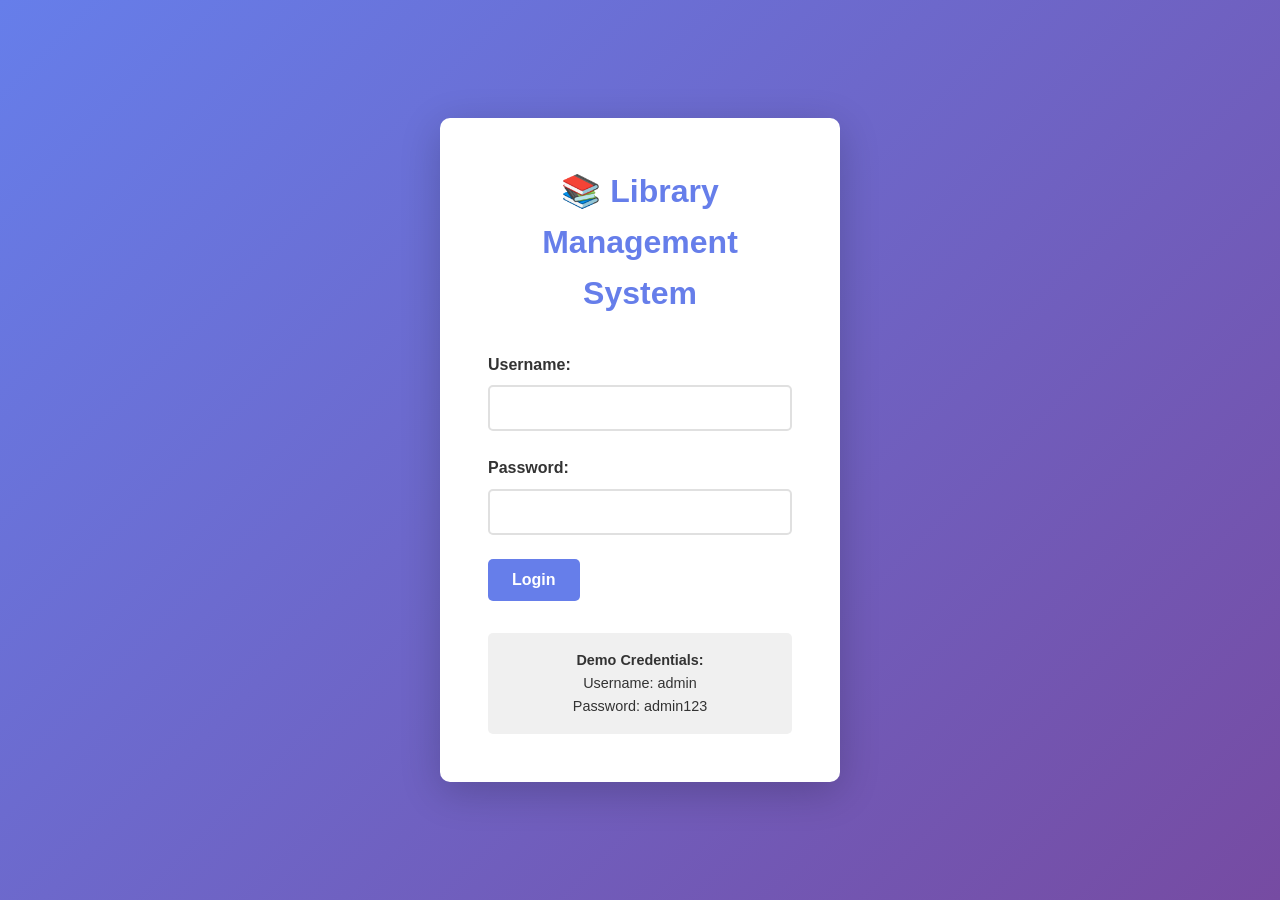
<file: src/main/webapp/index.html>
<!DOCTYPE html>
<html lang="en">
<head>
    <meta charset="UTF-8">
    <meta name="viewport" content="width=device-width, initial-scale=1.0">
    <title>Library Management System - Login</title>
    <link rel="stylesheet" href="style.css">
</head>
<body>
    <div class="login-container">
        <div class="login-box">
            <h1>📚 Library Management System</h1>
            <form action="login" method="POST" onsubmit="return validateLoginForm(event)">
                <div class="form-group">
                    <label for="username">Username:</label>
                    <input type="text" id="username" name="username" required>
                </div>
                <div class="form-group">
                    <label for="password">Password:</label>
                    <input type="password" id="password" name="password" required>
                </div>
                <button type="submit" class="btn btn-primary">Login</button>
            </form>
            <p class="login-info">
                <strong>Demo Credentials:</strong><br>
                Username: admin<br>
                Password: admin123
            </p>
        </div>
    </div>

    <script>
        function validateLoginForm(event) {
            const username = document.getElementById('username').value.trim();
            const password = document.getElementById('password').value.trim();

            if (username === '' || password === '') {
                alert('Please fill in all fields!');
                event.preventDefault();
                return false;
            }
            return true;
        }
    </script>
</body>
</html>
</file>
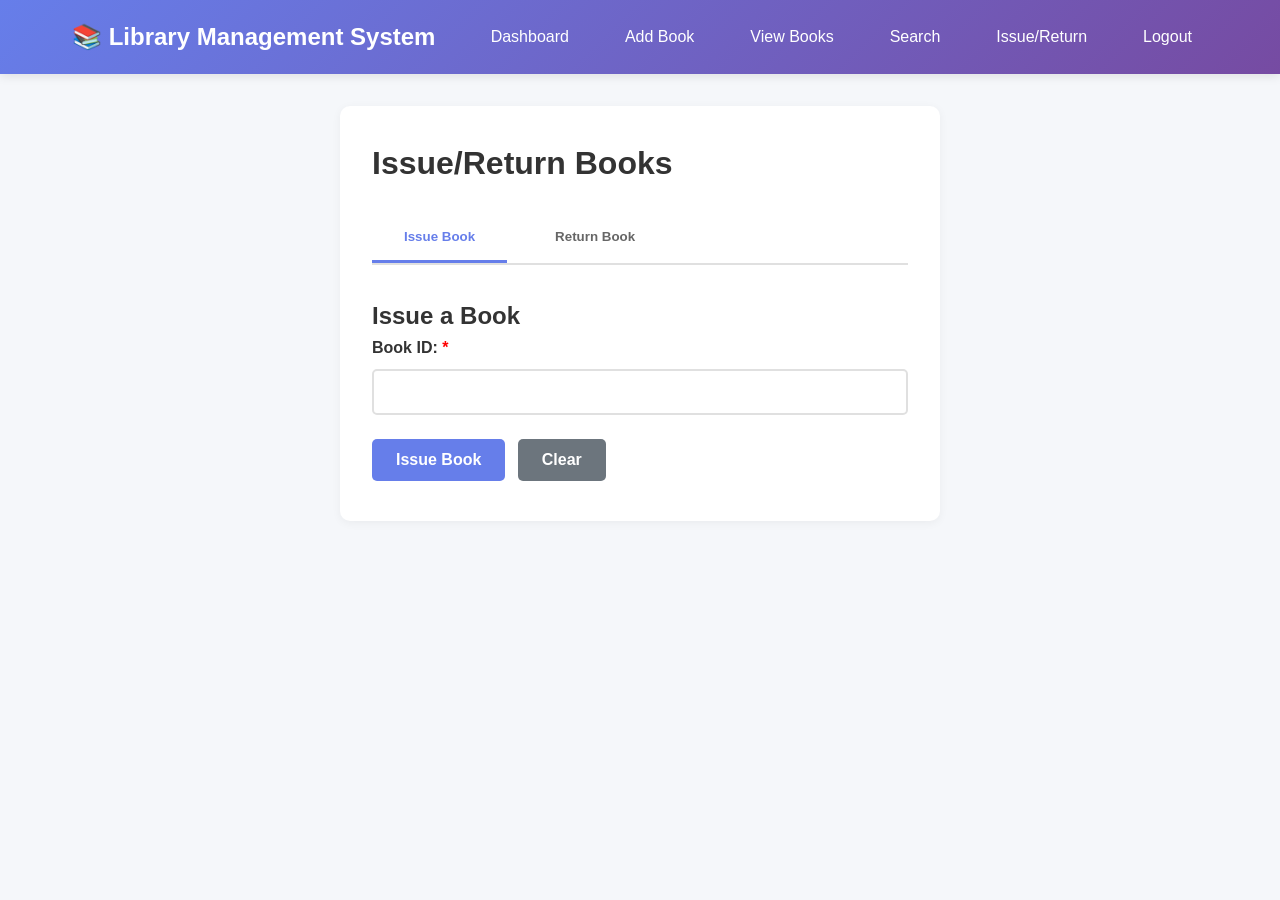
<file: src/main/webapp/issue-return-book.html>
<!DOCTYPE html>
<html lang="en">
<head>
    <meta charset="UTF-8">
    <meta name="viewport" content="width=device-width, initial-scale=1.0">
    <title>Issue/Return Books - Library Management System</title>
    <link rel="stylesheet" href="style.css">
</head>
<body>
    <nav class="navbar">
        <div class="nav-container">
            <h2>📚 Library Management System</h2>
            <div class="nav-links">
                <a href="dashboard.html">Dashboard</a>
                <a href="add-book.html">Add Book</a>
                <a href="view-books.html">View Books</a>
                <a href="search-book.html">Search</a>
                <a href="issue-return-book.html">Issue/Return</a>
                <a href="logout">Logout</a>
            </div>
        </div>
    </nav>

    <div class="container">
        <div class="form-container">
            <h1>Issue/Return Books</h1>

            <div class="tabs">
                <button class="tab-button active" onclick="switchTab('issue')">Issue Book</button>
                <button class="tab-button" onclick="switchTab('return')">Return Book</button>
            </div>

            <!-- Issue Book Tab -->
            <div id="issueTab" class="tab-content">
                <h2>Issue a Book</h2>
                <form id="issueForm" onsubmit="return issueBook(event)">
                    <div class="form-group">
                        <label for="issueBookId">Book ID: <span class="required">*</span></label>
                        <input type="number" id="issueBookId" name="issueBookId" required>
                    </div>
                    <button type="submit" class="btn btn-primary">Issue Book</button>
                    <button type="reset" class="btn btn-secondary">Clear</button>
                </form>
                <div id="issueMessage" class="message"></div>
            </div>

            <!-- Return Book Tab -->
            <div id="returnTab" class="tab-content" style="display: none;">
                <h2>Return a Book</h2>
                <form id="returnForm" onsubmit="return returnBook(event)">
                    <div class="form-group">
                        <label for="returnBookId">Book ID: <span class="required">*</span></label>
                        <input type="number" id="returnBookId" name="returnBookId" required>
                    </div>
                    <button type="submit" class="btn btn-primary">Return Book</button>
                    <button type="reset" class="btn btn-secondary">Clear</button>
                </form>
                <div id="returnMessage" class="message"></div>
            </div>
        </div>
    </div>

    <script src="script.js"></script>
    <script>
        function switchTab(tabName) {
            // Hide all tabs
            document.getElementById('issueTab').style.display = 'none';
            document.getElementById('returnTab').style.display = 'none';

            // Remove active class from all buttons
            document.querySelectorAll('.tab-button').forEach(btn => {
                btn.classList.remove('active');
            });

            // Show selected tab
            if (tabName === 'issue') {
                document.getElementById('issueTab').style.display = 'block';
                event.target.classList.add('active');
            } else {
                document.getElementById('returnTab').style.display = 'block';
                event.target.classList.add('active');
            }
        }

        function issueBook(event) {
            event.preventDefault();

            const bookId = document.getElementById('issueBookId').value.trim();

            if (!bookId) {
                showIssueMessage('Please enter a book ID!', 'error');
                return false;
            }

            const formData = new URLSearchParams();
            formData.append('action', 'issue');
            formData.append('id', bookId);

            fetch('api/books', {
                method: 'POST',
                headers: { 'Content-Type': 'application/x-www-form-urlencoded' },
                body: formData
            })
            .then(response => {
                console.log('Response status:', response.status, 'Content-Type:', response.headers.get('content-type'));
                
                if (response.status === 401) {
                    alert('Session expired. Please login again.');
                    window.location.href = 'index.html';
                    return null;
                }
                
                if (!response.ok) {
                    throw new Error(`HTTP error! status: ${response.status}`);
                }
                
                const contentType = response.headers.get('content-type');
                if (!contentType || !contentType.includes('application/json')) {
                    throw new Error('Response is not JSON. Received: ' + contentType);
                }
                
                return response.json();
            })
            .then(data => {
                if (data === null) return;
                
                if (data.success) {
                    showIssueMessage(data.message, 'success');
                    document.getElementById('issueForm').reset();
                } else {
                    showIssueMessage(data.message || data.error, 'error');
                }
            })
            .catch(error => {
                console.error('Fetch error:', error);
                showIssueMessage('Error: ' + error.message, 'error');
            });

            return false;
        }

        function returnBook(event) {
            event.preventDefault();

            const bookId = document.getElementById('returnBookId').value.trim();

            if (!bookId) {
                showReturnMessage('Please enter a book ID!', 'error');
                return false;
            }

            const formData = new URLSearchParams();
            formData.append('action', 'return');
            formData.append('id', bookId);

            fetch('api/books', {
                method: 'POST',
                headers: { 'Content-Type': 'application/x-www-form-urlencoded' },
                body: formData
            })
            .then(response => {
                console.log('Response status:', response.status, 'Content-Type:', response.headers.get('content-type'));
                
                if (response.status === 401) {
                    alert('Session expired. Please login again.');
                    window.location.href = 'index.html';
                    return null;
                }
                
                if (!response.ok) {
                    throw new Error(`HTTP error! status: ${response.status}`);
                }
                
                const contentType = response.headers.get('content-type');
                if (!contentType || !contentType.includes('application/json')) {
                    throw new Error('Response is not JSON. Received: ' + contentType);
                }
                
                return response.json();
            })
            .then(data => {
                if (data === null) return; // Session error already handled
                
                if (data.success) {
                    showReturnMessage(data.message, 'success');
                    document.getElementById('returnForm').reset();
                } else {
                    showReturnMessage(data.message || data.error, 'error');
                }
            })
            .catch(error => {
                console.error('Fetch error:', error);
                showReturnMessage('Error: ' + error.message, 'error');
            });

            return false;
        }

        function showIssueMessage(message, type) {
            const messageDiv = document.getElementById('issueMessage');
            messageDiv.textContent = message;
            messageDiv.className = 'message ' + type;
            messageDiv.style.display = 'block';

            if (type === 'success') {
                setTimeout(() => {
                    messageDiv.style.display = 'none';
                }, 3000);
            }
        }

        function showReturnMessage(message, type) {
            const messageDiv = document.getElementById('returnMessage');
            messageDiv.textContent = message;
            messageDiv.className = 'message ' + type;
            messageDiv.style.display = 'block';

            if (type === 'success') {
                setTimeout(() => {
                    messageDiv.style.display = 'none';
                }, 3000);
            }
        }
    </script>
</body>
</html>
</file>
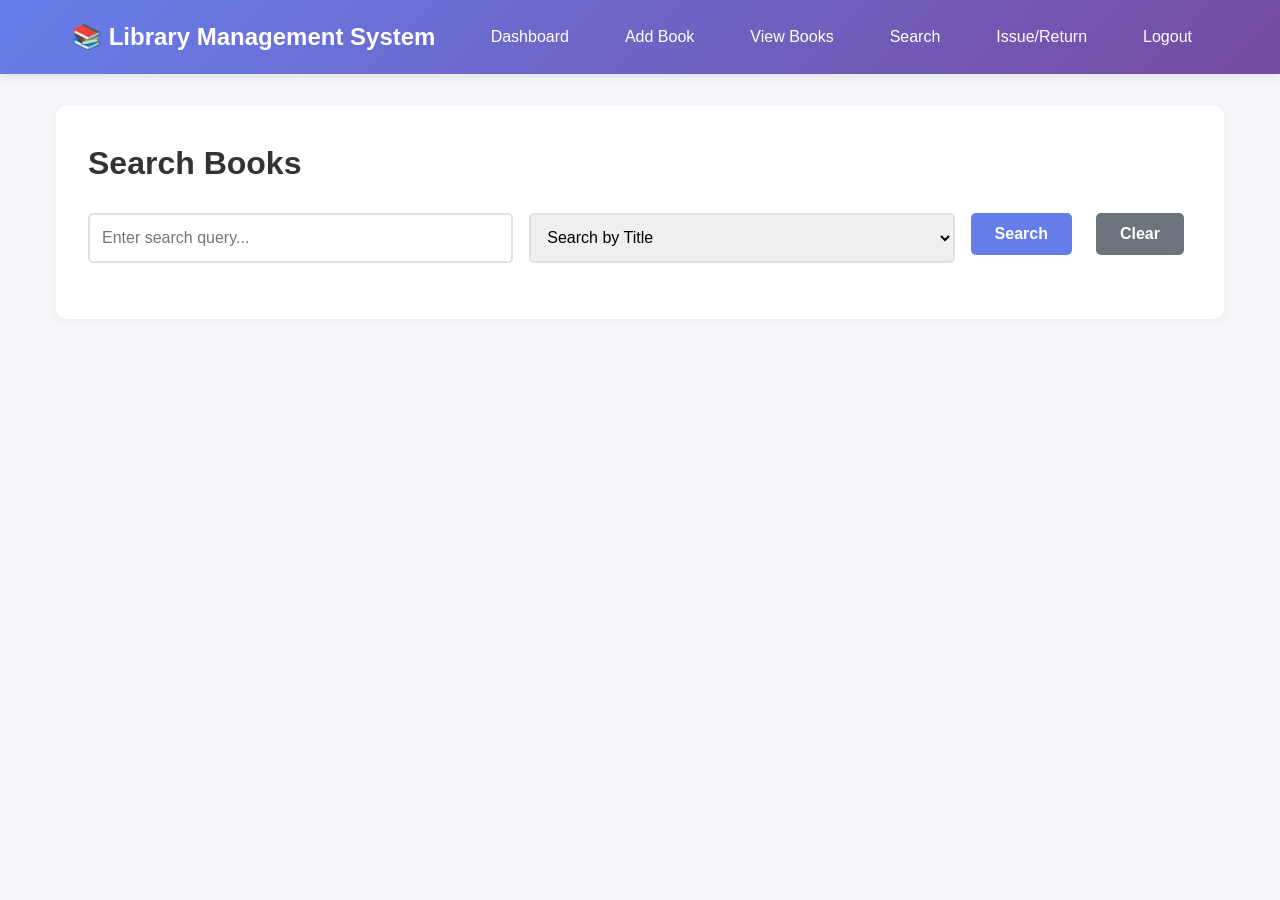
<file: src/main/webapp/search-book.html>
<!DOCTYPE html>
<html lang="en">
<head>
    <meta charset="UTF-8">
    <meta name="viewport" content="width=device-width, initial-scale=1.0">
    <title>Search Books - Library Management System</title>
    <link rel="stylesheet" href="style.css">
</head>
<body>
    <nav class="navbar">
        <div class="nav-container">
            <h2>📚 Library Management System</h2>
            <div class="nav-links">
                <a href="dashboard.html">Dashboard</a>
                <a href="add-book.html">Add Book</a>
                <a href="view-books.html">View Books</a>
                <a href="search-book.html">Search</a>
                <a href="issue-return-book.html">Issue/Return</a>
                <a href="logout">Logout</a>
            </div>
        </div>
    </nav>

    <div class="container">
        <div class="search-container">
            <h1>Search Books</h1>

            <div class="search-form">
                <input type="text" id="searchQuery" placeholder="Enter search query..." onkeyup="handleSearch()">
                <select id="searchType">
                    <option value="title">Search by Title</option>
                    <option value="author">Search by Author</option>
                </select>
                <button class="btn btn-primary" onclick="performSearch()">Search</button>
                <button class="btn btn-secondary" onclick="clearSearch()">Clear</button>
            </div>

            <div id="searchResults"></div>
        </div>
    </div>

    <script src="script.js"></script>
    <script>
        let searchTimeout;

        function handleSearch() {
            clearTimeout(searchTimeout);
            searchTimeout = setTimeout(() => {
                performSearch();
            }, 500);
        }

        function performSearch() {
            const query = document.getElementById('searchQuery').value.trim();
            const searchType = document.getElementById('searchType').value;

            if (query === '') {
                document.getElementById('searchResults').innerHTML = '';
                return;
            }

            const url = `api/books?action=search&query=${encodeURIComponent(query)}&type=${searchType}`;

            fetch(url)
                .then(response => {
                    console.log('Response status:', response.status, 'Content-Type:', response.headers.get('content-type'));
                    
                    if (response.status === 401) {
                        alert('Session expired. Please login again.');
                        window.location.href = 'index.html';
                        return null;
                    }
                    
                    if (!response.ok) {
                        throw new Error(`HTTP error! status: ${response.status}`);
                    }
                    
                    const contentType = response.headers.get('content-type');
                    if (!contentType || !contentType.includes('application/json')) {
                        throw new Error('Response is not JSON. Received: ' + contentType);
                    }
                    
                    return response.json();
                })
                .then(books => {
                    if (books === null) return; // Session error already handled
                    displaySearchResults(books);
                })
                .catch(error => {
                    console.error('Fetch error:', error);
                    document.getElementById('searchResults').innerHTML = '<p class="error-message">Error: ' + error.message + '</p>';
                });
        }

        function displaySearchResults(books) {
            if (books.length === 0) {
                document.getElementById('searchResults').innerHTML = '<p class="info-message">No books found matching your search.</p>';
                return;
            }

            let tableHTML = '<table class="data-table"><thead><tr><th>ID</th><th>Title</th><th>Author</th><th>Status</th></tr></thead><tbody>';

            books.forEach(book => {
                const statusClass = book.issued ? 'status-issued' : 'status-available';
                const statusText = book.issued ? 'Issued' : 'Available';
                tableHTML += `
                    <tr>
                        <td>${book.id}</td>
                        <td>${book.title}</td>
                        <td>${book.author}</td>
                        <td><span class="status-badge ${statusClass}">${statusText}</span></td>
                    </tr>
                `;
            });

            tableHTML += '</tbody></table>';
            document.getElementById('searchResults').innerHTML = tableHTML;
        }

        function clearSearch() {
            document.getElementById('searchQuery').value = '';
            document.getElementById('searchResults').innerHTML = '';
        }
    </script>
</body>
</html>
</file>
<file: src/main/webapp/style.css>
* {
    margin: 0;
    padding: 0;
    box-sizing: border-box;
}

body {
    font-family: 'Segoe UI', Tahoma, Geneva, Verdana, sans-serif;
    background-color: #f5f7fa;
    color: #333;
    line-height: 1.6;
}

/* Navigation Bar */
.navbar {
    background: linear-gradient(135deg, #667eea 0%, #764ba2 100%);
    color: white;
    padding: 0;
    box-shadow: 0 2px 10px rgba(0, 0, 0, 0.1);
    position: sticky;
    top: 0;
    z-index: 100;
}

.nav-container {
    max-width: 1200px;
    margin: 0 auto;
    padding: 1rem 2rem;
    display: flex;
    justify-content: space-between;
    align-items: center;
    flex-wrap: wrap;
}

.nav-container h2 {
    font-size: 1.5rem;
    margin: 0;
}

.nav-links {
    display: flex;
    gap: 1.5rem;
    flex-wrap: wrap;
}

.nav-links a {
    color: white;
    text-decoration: none;
    transition: opacity 0.3s;
    padding: 0.5rem 1rem;
}

.nav-links a:hover {
    opacity: 0.8;
    background-color: rgba(255, 255, 255, 0.2);
    border-radius: 4px;
}

/* Container */
.container {
    max-width: 1200px;
    margin: 2rem auto;
    padding: 0 1rem;
}

/* Login Page */
.login-container {
    display: flex;
    justify-content: center;
    align-items: center;
    min-height: 100vh;
    background: linear-gradient(135deg, #667eea 0%, #764ba2 100%);
}

.login-box {
    background: white;
    padding: 3rem;
    border-radius: 10px;
    box-shadow: 0 10px 40px rgba(0, 0, 0, 0.2);
    width: 100%;
    max-width: 400px;
}

.login-box h1 {
    text-align: center;
    color: #667eea;
    margin-bottom: 2rem;
    font-size: 2rem;
}

.login-info {
    background-color: #f0f0f0;
    padding: 1rem;
    border-radius: 5px;
    margin-top: 1.5rem;
    font-size: 0.9rem;
    text-align: center;
}

/* Forms */
.form-container {
    background: white;
    padding: 2rem;
    border-radius: 10px;
    box-shadow: 0 2px 10px rgba(0, 0, 0, 0.05);
    max-width: 600px;
    margin: 0 auto;
}

.form-group {
    margin-bottom: 1.5rem;
}

.form-group label {
    display: block;
    margin-bottom: 0.5rem;
    font-weight: 600;
    color: #333;
}

.form-group input,
.form-group select,
.form-group textarea {
    width: 100%;
    padding: 0.75rem;
    border: 2px solid #e0e0e0;
    border-radius: 5px;
    font-size: 1rem;
    transition: border-color 0.3s;
}

.form-group input:focus,
.form-group select:focus,
.form-group textarea:focus {
    outline: none;
    border-color: #667eea;
    box-shadow: 0 0 5px rgba(102, 126, 234, 0.2);
}

.required {
    color: red;
}

/* Buttons */
.btn {
    padding: 0.75rem 1.5rem;
    border: none;
    border-radius: 5px;
    font-size: 1rem;
    cursor: pointer;
    transition: all 0.3s;
    font-weight: 600;
    margin-right: 0.5rem;
    margin-bottom: 0.5rem;
}

.btn-primary {
    background-color: #667eea;
    color: white;
}

.btn-primary:hover {
    background-color: #5568d3;
    transform: translateY(-2px);
    box-shadow: 0 5px 15px rgba(102, 126, 234, 0.3);
}

.btn-secondary {
    background-color: #6c757d;
    color: white;
}

.btn-secondary:hover {
    background-color: #5a6268;
}

.btn-info {
    background-color: #17a2b8;
    color: white;
}

.btn-info:hover {
    background-color: #138496;
}

.btn-warning {
    background-color: #ffc107;
    color: #333;
}

.btn-warning:hover {
    background-color: #e0a800;
}

.btn-danger {
    background-color: #dc3545;
    color: white;
}

.btn-danger:hover {
    background-color: #c82333;
}

.btn-small {
    padding: 0.5rem 1rem;
    font-size: 0.9rem;
}

/* Messages */
.message {
    padding: 1rem;
    border-radius: 5px;
    margin: 1rem 0;
    display: none;
    font-weight: 600;
}

.message.success {
    background-color: #d4edda;
    color: #155724;
    border: 1px solid #c3e6cb;
}

.message.error {
    background-color: #f8d7da;
    color: #721c24;
    border: 1px solid #f5c6cb;
}

.info-message {
    background-color: #d1ecf1;
    color: #0c5460;
    border: 1px solid #bee5eb;
    padding: 1rem;
    border-radius: 5px;
    margin: 1rem 0;
}

.error-message {
    color: #dc3545;
    padding: 1rem;
    border-radius: 5px;
    margin: 1rem 0;
}

/* Tables */
.data-table {
    width: 100%;
    border-collapse: collapse;
    background: white;
    box-shadow: 0 2px 10px rgba(0, 0, 0, 0.05);
    margin: 1.5rem 0;
}

.data-table thead {
    background-color: #667eea;
    color: white;
}

.data-table th,
.data-table td {
    padding: 1rem;
    text-align: left;
    border-bottom: 1px solid #e0e0e0;
}

.data-table tbody tr:hover {
    background-color: #f5f7fa;
}

.data-table tbody tr:last-child td {
    border-bottom: none;
}

/* Status Badge */
.status-badge {
    padding: 0.5rem 1rem;
    border-radius: 20px;
    font-weight: 600;
    font-size: 0.9rem;
}

.status-available {
    background-color: #d4edda;
    color: #155724;
}

.status-issued {
    background-color: #f8d7da;
    color: #721c24;
}

/* Dashboard */
.dashboard {
    text-align: center;
}

.dashboard h1 {
    color: #333;
    margin: 1rem 0;
    font-size: 2.5rem;
}

.dashboard p {
    color: #666;
    font-size: 1.1rem;
    margin-bottom: 2rem;
}

.stats-grid {
    display: grid;
    grid-template-columns: repeat(auto-fit, minmax(250px, 1fr));
    gap: 1.5rem;
    margin: 2rem 0;
}

.stat-card {
    background: white;
    padding: 2rem;
    border-radius: 10px;
    box-shadow: 0 2px 10px rgba(0, 0, 0, 0.05);
    transition: transform 0.3s, box-shadow 0.3s;
}

.stat-card:hover {
    transform: translateY(-5px);
    box-shadow: 0 5px 20px rgba(0, 0, 0, 0.1);
}

.stat-card h3 {
    color: #667eea;
    margin-bottom: 0.5rem;
}

.stat-number {
    font-size: 2.5rem;
    font-weight: bold;
    color: #333;
    margin: 0;
}

.quick-actions {
    background: white;
    padding: 2rem;
    border-radius: 10px;
    box-shadow: 0 2px 10px rgba(0, 0, 0, 0.05);
    margin: 2rem 0;
}

.quick-actions h2 {
    color: #333;
    margin-bottom: 1.5rem;
}

.quick-actions .btn {
    margin: 0.5rem;
}

/* Search Container */
.search-container {
    background: white;
    padding: 2rem;
    border-radius: 10px;
    box-shadow: 0 2px 10px rgba(0, 0, 0, 0.05);
}

.search-form {
    display: flex;
    gap: 1rem;
    margin: 1.5rem 0;
    flex-wrap: wrap;
}

.search-form input,
.search-form select {
    flex: 1;
    min-width: 200px;
    padding: 0.75rem;
    border: 2px solid #e0e0e0;
    border-radius: 5px;
    font-size: 1rem;
}

.search-form input:focus,
.search-form select:focus {
    outline: none;
    border-color: #667eea;
}

/* Tabs */
.tabs {
    display: flex;
    gap: 1rem;
    margin: 1.5rem 0;
    border-bottom: 2px solid #e0e0e0;
}

.tab-button {
    background: none;
    border: none;
    padding: 1rem 2rem;
    cursor: pointer;
    font-weight: 600;
    color: #666;
    border-bottom: 3px solid transparent;
    transition: all 0.3s;
}

.tab-button:hover {
    color: #667eea;
}

.tab-button.active {
    color: #667eea;
    border-bottom-color: #667eea;
}

.tab-content {
    margin-top: 2rem;
}

/* Loading Spinner */
.loading {
    text-align: center;
    padding: 2rem;
    color: #667eea;
    font-weight: 600;
}

/* Responsive Design */
@media (max-width: 768px) {
    .nav-container {
        flex-direction: column;
        gap: 1rem;
    }

    .nav-links {
        flex-direction: column;
        gap: 0.5rem;
        width: 100%;
    }

    .nav-links a {
        display: block;
    }

    .form-container {
        padding: 1rem;
    }

    .login-box {
        padding: 2rem;
        margin: 1rem;
    }

    .stats-grid {
        grid-template-columns: 1fr;
    }

    .search-form {
        flex-direction: column;
    }

    .search-form input,
    .search-form select {
        width: 100%;
    }

    .data-table th,
    .data-table td {
        padding: 0.75rem;
        font-size: 0.9rem;
    }

    .tabs {
        flex-direction: column;
    }

    .tab-button {
        padding: 0.75rem 1.5rem;
    }

    .dashboard h1 {
        font-size: 1.8rem;
    }

    .stat-number {
        font-size: 2rem;
    }
}

@media (max-width: 480px) {
    .container {
        padding: 0 0.5rem;
    }

    .form-container,
    .login-box {
        padding: 1.5rem;
    }

    .btn {
        width: 100%;
        margin-right: 0;
    }

    .search-form button {
        width: 100%;
    }

    .data-table th,
    .data-table td {
        padding: 0.5rem;
        font-size: 0.8rem;
    }

    .dashboard h1 {
        font-size: 1.5rem;
    }

    .nav-links {
        gap: 0.25rem;
    }

    .nav-links a {
        padding: 0.25rem 0.5rem;
        font-size: 0.9rem;
    }
}
</file>
